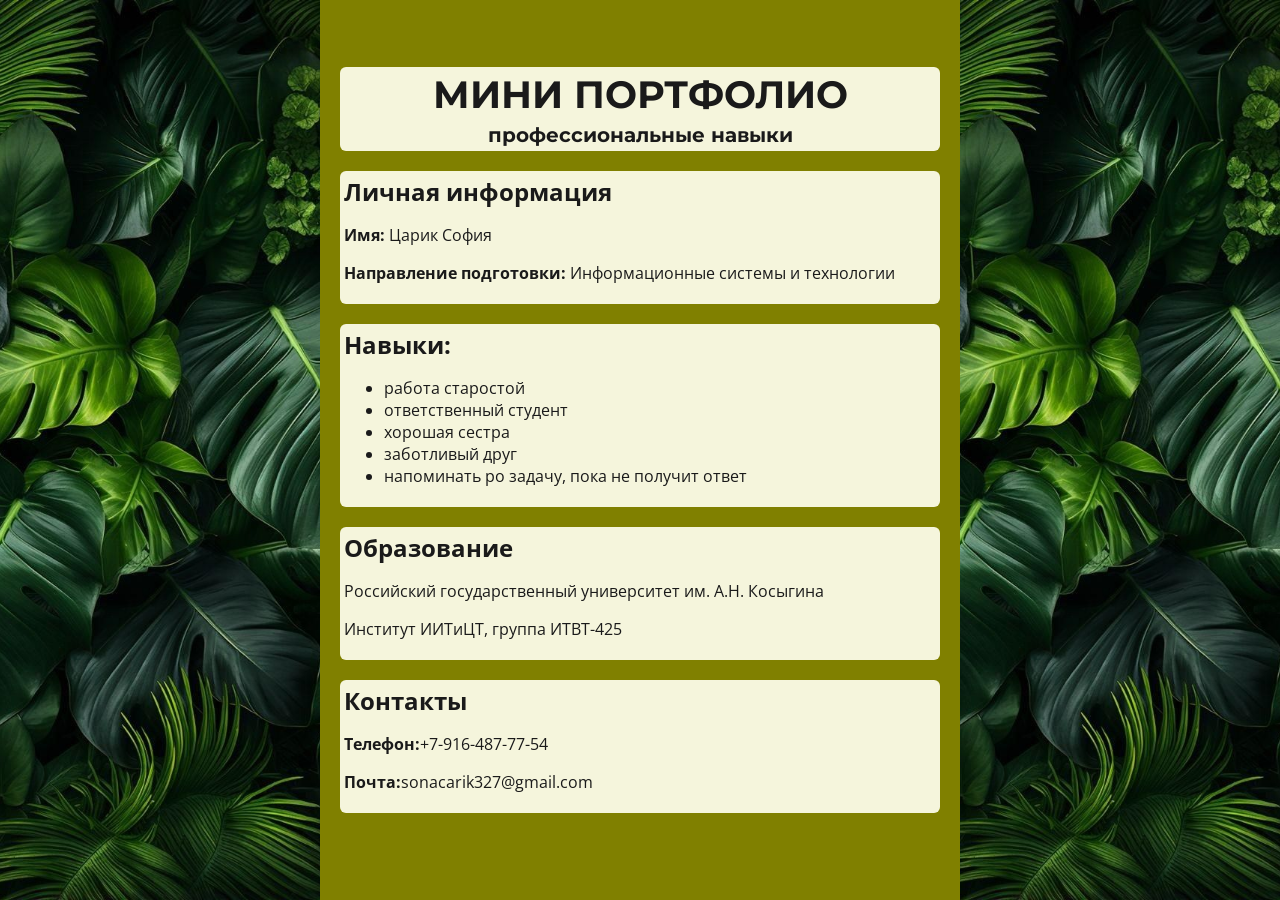
<file: index.html>
<html lang="ru">
    <head>
    <meta charset="UTF-8">
    <title>Анкета пользователя</title>
    <link rel="stylesheet" href="style.css">
    <link rel="preconnect" href="https://fonts.googleapis.com">
    <link rel="preconnect" href="https://fonts.gstatic.com" crossorigin>
    <link href="https://fonts.googleapis.com/css2?family=Montserrat:wght@400;600;700&family=Open+Sans:wght@400;600&display=swap" rel="stylesheet">
    </head>

    <body>

        <div class="page-wrapper">
        <img src="fonchik.jpg" alt="Слева" class="side-img">

        <div class="content">

        <div class="card accent-box">
             <h1 class="title"><strong>МИНИ ПОРТФОЛИО</strong></h1>
             <h1 class="text"><strong>профессиональные навыки</strong></h1>
        </div>

        <div class="card">
            <h2><strong>Личная информация</strong></h2>
            <p><strong>Имя:</strong> Царик София</p>
            <p><strong>Направление подготовки:</strong> Информационные системы и технологии</p>
        </div>

        <div class="card">
            <h2><strong>Навыки:</strong></h2>
            <ul>
                <li>работа старостой</li>
                <li>ответственный студент</li>
                <li>хорошая сестра</li>
                <li>заботливый друг</li>
                <li>напоминать ро задачу, пока не получит ответ</li>
            </ul>
        </div>

        <div class="card">
            <h2><strong>Образование</strong></h2>
            <p>Российский государственный университет им. А.Н. Косыгина</p>
            <p>Институт ИИТиЦТ, группа ИТВТ-425</p>
        </div>

        <div class="card">
            <h2><strong>Контакты</strong></h2>
            <p><strong>Телефон:</strong>+7-916-487-77-54</p>
            <p><strong>Почта:</strong>sonacarik327@gmail.com</p>
        </div>

        </div>
    
        <img src="fonchik.jpg" alt="Справа" class="side-img">
        </div>

    </form>    
    </body>
</html>
</file>
<file: style.css>
body {
    margin: 0;
    padding: 0;
    background-color:olive;
    font-family: 'Open Sans', sans-serif;
    }

    .title {
    text-align: center;
    font-size: 38px;
    font-weight: 600;
    color: #1a1a1a;
    margin-top: 0;
    margin-bottom: 0;
    font-family: 'Montserrat', sans-serif;
    }

    .text {
    max-width: 500px;
    margin: 5px auto 0 auto;

    text-align: center;
    font-size: 20px;
    font-weight: 600;
    color: #1a1a1a;
    font-family: 'Montserrat', sans-serif;
    }

    .accent-box {
    background-color:beige;
    color:#1a1a1a;
    padding: 4px;
    text-align: center;
    border-radius: 6px;
    margin-bottom: 20px;
    max-width: 600px;
    margin-left: auto;
    margin-right: auto;
    }

    .card {
    background-color:beige;
    color:#1a1a1a;
    padding: 4px;
    border-radius: 6px;
    margin-bottom: 20px;
    max-width: 600px;
    margin-left: auto;
    margin-right: auto;
    }

    .card h2 {
    margin-top: 0;
    margin-bottom: 4px;
    }

    .page-wrapper {
    display: flex;
    justify-content: space-between;
    align-items: center;
    min-height: 100vh;
    box-sizing: border-box;
    }

    .content {
    width: 100%;
    max-width: 600px;
    }

    .side-img {
    width: 25%;
    height: 100vh;
    object-fit: cover;
    }
</file>
